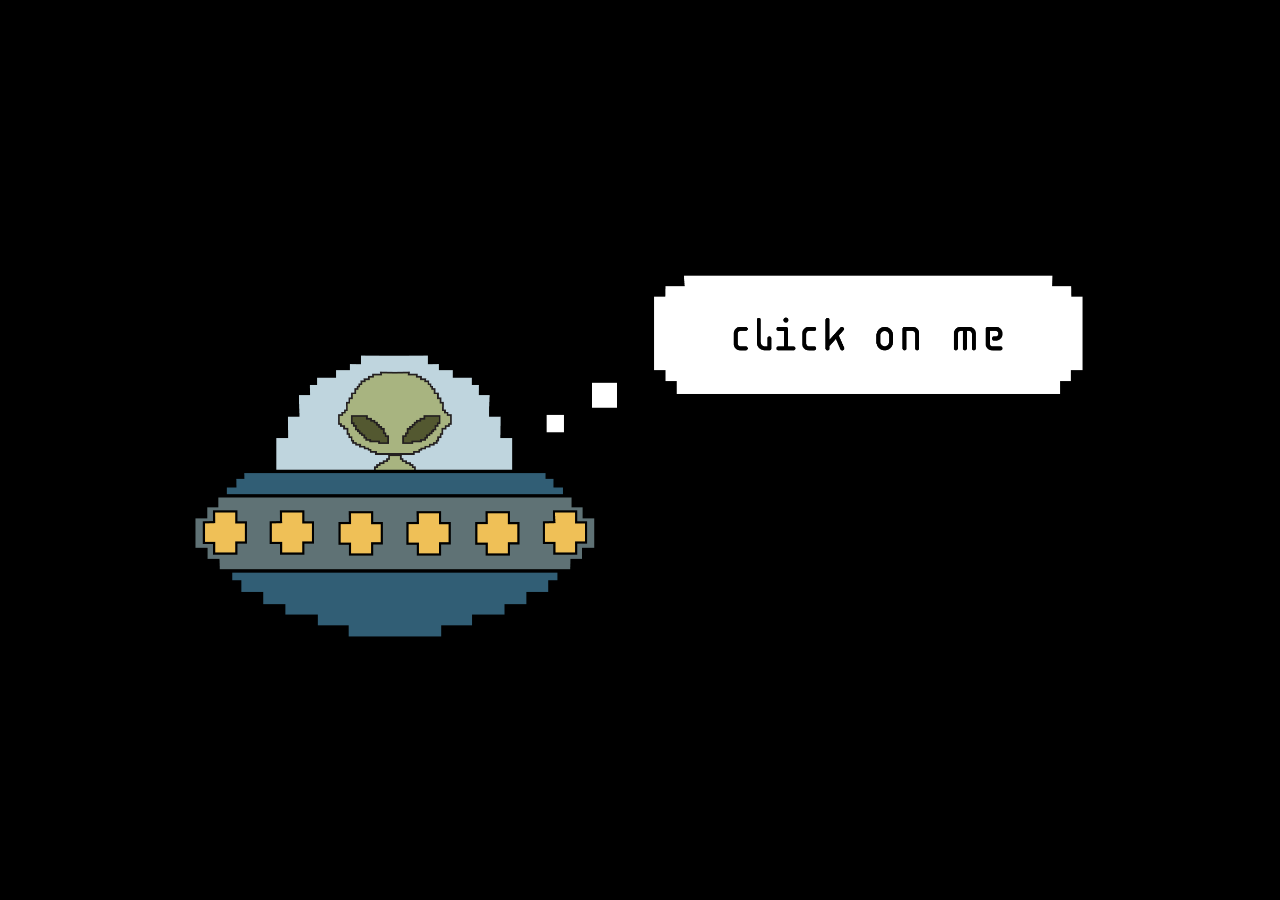
<file: index.html>
<!DOCTYPE html>
<html>
    <head>
        <meta charset="utf-8">
        <meta http-equiv="X-UA-Compatible" content="IE=edge">
        <title>net website</title>
        <meta name="description" content="">
        <meta name="viewport" content="width=device-width, initial-scale=1">
        <link rel="stylesheet" href="css/style.css">
    </head>
    <body>
       
            <a href="gamepage.html">
                <img src="img/ufo.png" id="ufo">
            </a>
    
        
    </body>
</html>
</file>
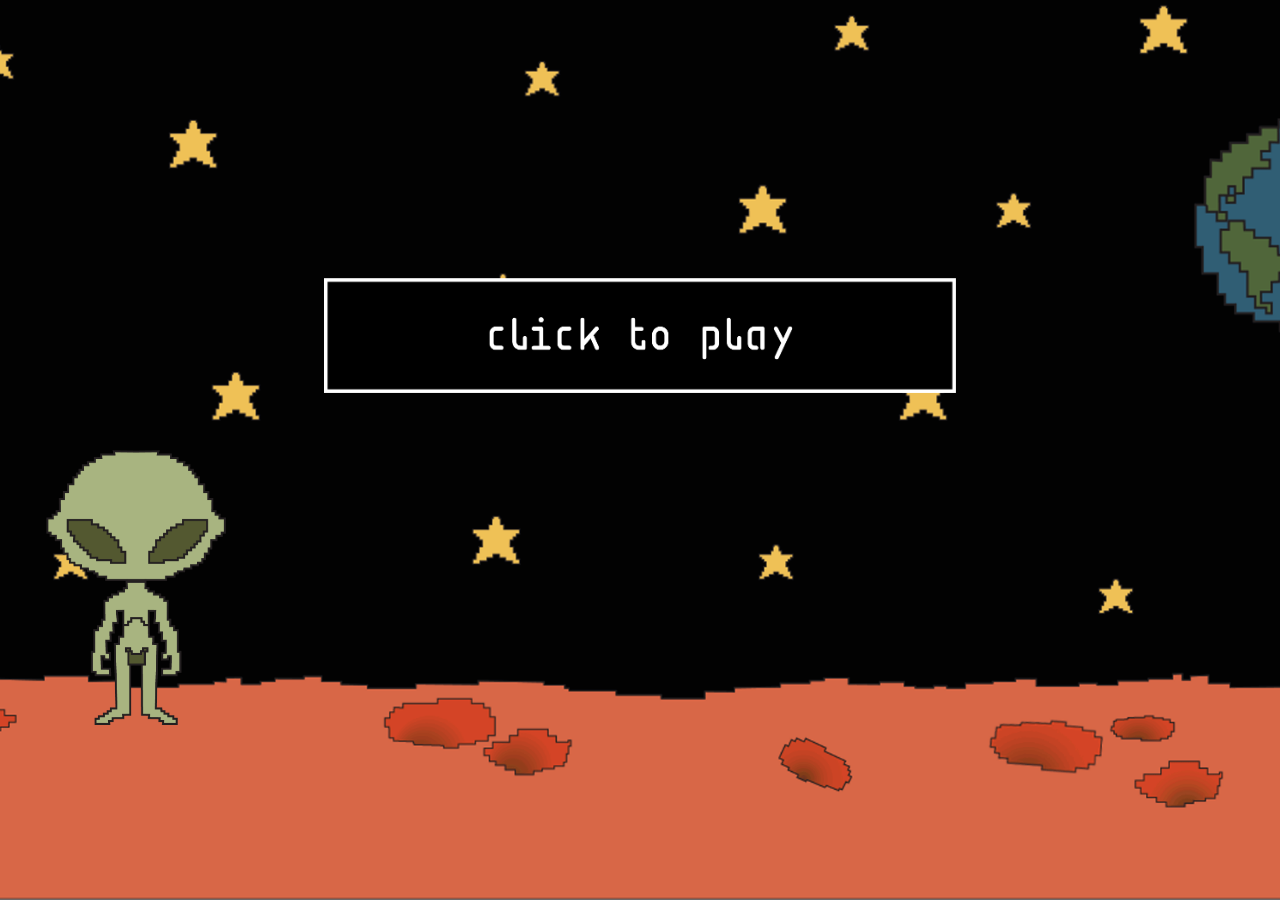
<file: gamepage.html>
<!DOCTYPE html>
<html>
    <head>
        <meta charset="utf-8">
        <meta http-equiv="X-UA-Compatible" content="IE=edge">
        <title>ugly website</title>
        <meta name="description" content="">
        <meta name="viewport" content="width=device-width, initial-scale=1">
        <link rel="stylesheet" href="css/style.css">
    </head>
    <body id="stars">
        
        <div class="image-container">
      
        </div>
        
        <div id="movingalien">
            <div id="movingalienheader"></div>
            <img src="img/standingalien.png" id="alienplayer" width="70%">
          </div>
        
        <div>
            <a href="playpage.html">
            <img src="img/playbutton.png" id="playbutton">
            </a>
        </div>  

        <script src="alien.js"></script>

    </body>
</html>
</file>
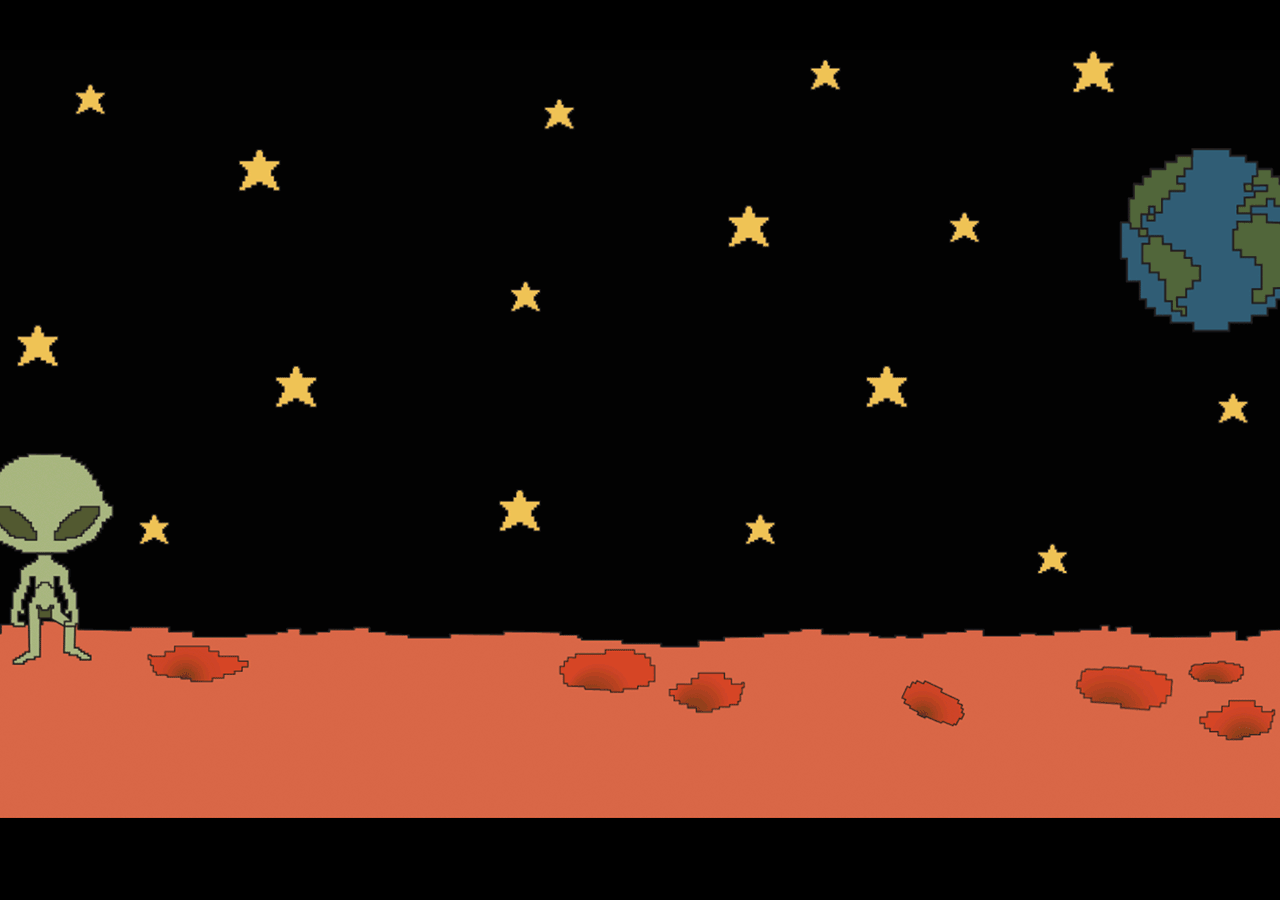
<file: playpage.html>
<!DOCTYPE html>
<html>
    <head>
        <meta charset="utf-8">
        <meta http-equiv="X-UA-Compatible" content="IE=edge">
        <title>net website</title>
        <meta name="description" content="">
        <meta name="viewport" content="width=device-width, initial-scale=1">
        <link rel="stylesheet" href="css/style.css">
    </head>
    <body id="game">
    <div>
        <img src="img/newerspacegif.gif">

    </div>   
      
    </body>
</html>
</file>
<file: css/style.css>
body {
    margin-top: 50px;
    background-color:black;
    font-family:'Trebuchet MS', 'Lucida Sans Unicode', 'Lucida Grande', 'Lucida Sans', Arial, sans-serif;
    font-style: italic;
    color: white;
    text-align: center;
}

#stars {
    background-image: url('../img/spaceanimation3.gif');
    background-repeat: no-repeat;
    background-size: cover;
    background-position: center;
    background-attachment: fixed;
  }

h1 {
    color:darkturquoise ;
    position: absolute;
    top: 40%; 
    left: 40%;
    transform: translate(-50%, -50%);  
    padding: 10px;
    border-radius: 5px;
}

a {
    text-decoration: none; 
    color: inherit; 
}

h1:hover {
    color: crimson;
}



#ufo {
    align-content: center;
    position: absolute;
    top: 30%;
    left: 15%;
    width: 70%;
    animation-name: float; 
    animation-iteration-count: infinite;
    animation-duration: 5s;
    animation-direction: alternate-reverse;
    animation-timing-function: ease-in-out;
}


@keyframes float {
    from {
        top: 10%; 
    }

    to {
        top: 30%; 
    }
}

.image-container {
    position: relative; 
    size-adjust: 300%;
}



.overlay-img {
    top: 50%; 
    left: 50%; 
    transform: translate(-50%, -50%); 
    width: 30%; 
    z-index: 2; 
    max-width: 150px;
}

#standingalien {
    padding-top: 30%;
}

#movingalien {
    position: absolute; /* REQUIRED for dragging */
   cursor: grab;
   z-index: 5;
   top: 50%;
   width: 20%;
}

#movingalienheader {
    cursor: move;
    width: 10%; 
}

#playbutton {
    width: 50%;
    margin-top: 18%;
    align-content: center;
}

#game {
    background: no-repeat center center fixed;
    background-size: cover;
    height: 100%;
    display: flex;
    justify-content: center;
    align-items: center;
    background-color: black;
}
</file>
